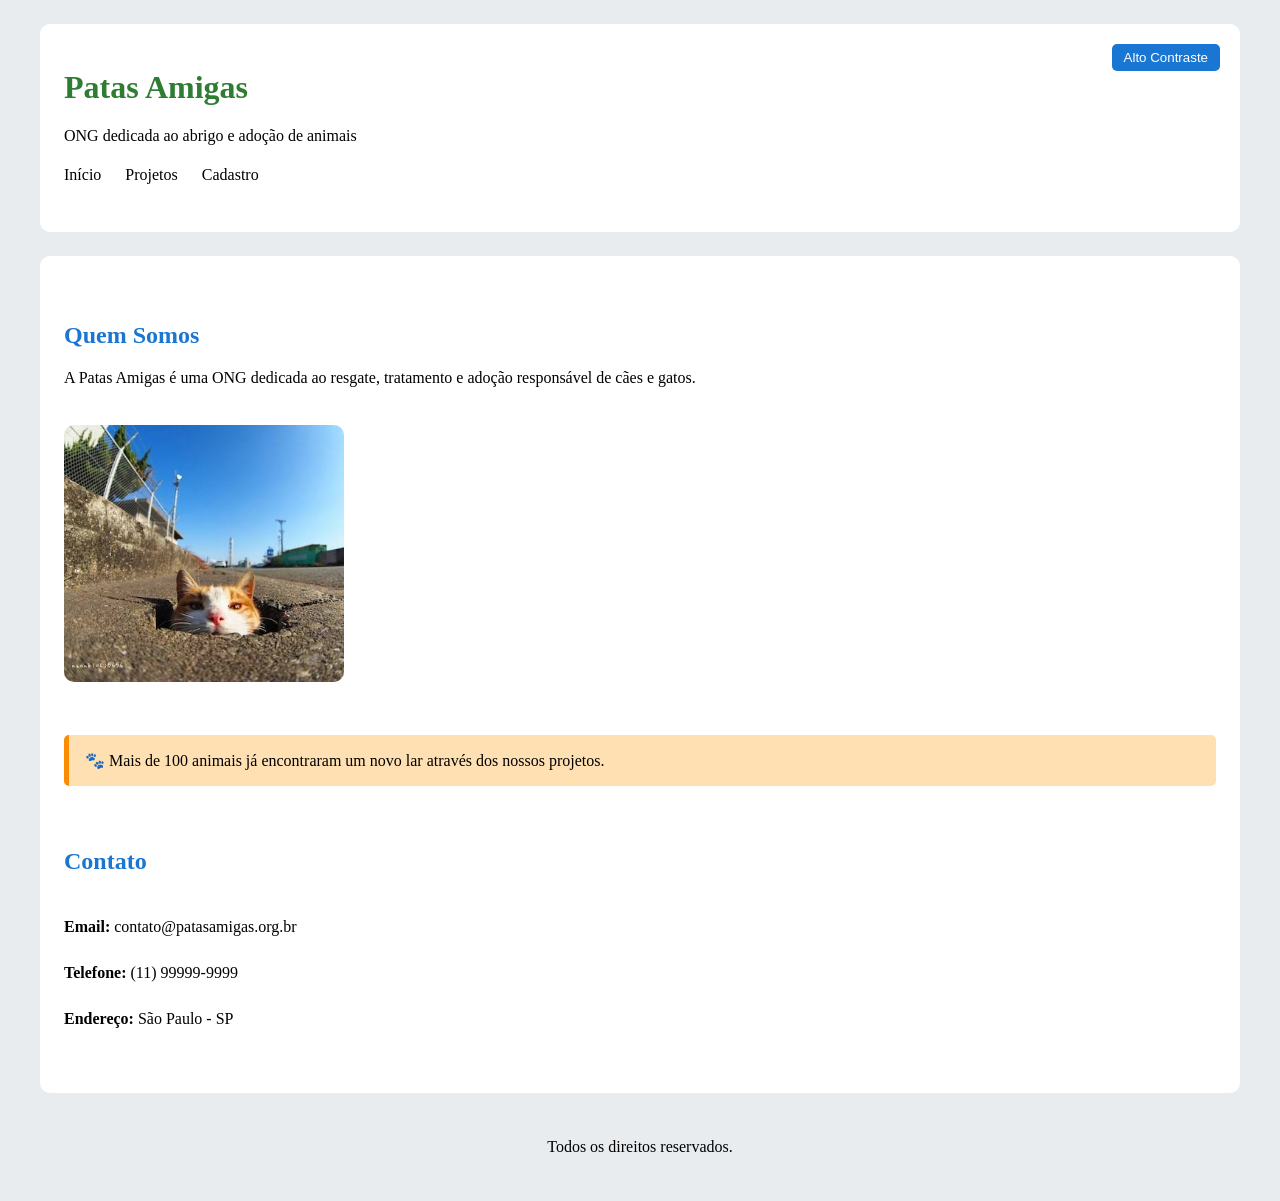
<file: index.html>
<!DOCTYPE html>

<html lang="pt-BR">

<head>

<title>Patas Amigas</title>

<link rel="stylesheet" href="CSS/style.css">

</head>

<body>

<header>

<h1>Patas Amigas</h1>

<button id="contraste">Alto Contraste</button>

<button class="menu-mobile">

☰

</button>

<p>ONG dedicada ao abrigo e adoção de animais</p>

<nav>

<a href="#index">Início</a>

<a href="#projetos">Projetos</a>

<a href="#cadastro">Cadastro</a>

</nav>

</header>

<main>

<div id="conteudo">

<section>

<h2>Quem Somos</h2>

<img src="Imagens/gato.jpg" alt="Foto de um gato se divertindo">

<p>A Patas Amigas é uma ONG dedicada ao resgate, tratamento e adoção responsável de cães e gatos.</p>

<h2>Contato</h2>

<p>Email: contato@patasamigas.org.br</p>

<p>Telefone: (11)99999-9999</p>

<p>Endereço: São Paulo - SP</p>

</section>

</div>

</main>

<footer>

<p>Todos os direitos reservados.</p>

</footer>

<script src="JS/router.js"></script>

<script src="JS/validacao.js"></script>

<script src="JS/storage.js"></script>

<script src="JS/app.js"></script>



</body>

</html>
</file>
<file: CSS/style.css>
:root {

--cor-principal: #2E7D32;
--cor-secundaria: #66BB6A;
--cor-destaque: #FB8C00;
--cor-azul: #1976D2;

--cor-branca: #FFFFFF;
--cor-cinza-claro: #BDBDBD;
--cor-cinza-escuro: #424242;
--cor-preta: #000000;

--titulo-grande: 32px;
--titulo-medio: 28px;
--titulo-secao: 24px;
--texto-padrao: 16px;
--texto-pequeno: 14px;

--espaco-pequeno: 8px;
--espaco-medio: 16px;
--espaco-grande: 24px;
--espaco-extra: 32px;
--espaco-gigante: 48px;
}

body {background-color: var(--cor-cinza-claro);

padding: var(--espaco-grande);

}

p {

font-size: var(--texto-padrao);

}

nav {

display: flex;

gap: var(--espaco-medio);

margin-top: var(--espaco-medio);

margin-bottom: var(--espaco-grande);

font-size: var(--texto-padrao);

}

h1 {

color: var(--cor-principal);

font-size: var(--titulo-grande);

margin-bottom: var(--espaco-medio);

}

h2 {

color: var(--cor-azul);

font-size: var(--titulo-secao);

margin-top: var(--espaco-grande);

}

a {

color: var(--cor-preta);

text-decoration: none;

margin-right: var(--espaco-pequeno);

}

header {

display: flex;
flex-direction: column;
background-color: var(--cor-branca);
padding: var(--espaco-grande);
border-radius: 10px;
margin-bottom: var(--espaco-grande);
position: relative;

}

main {

background-color: var(--cor-branca);

padding: var(--espaco-grande);

border-radius: 10px;

}

@media (max-width: 768px) {

img {

width: 100%;

}

}

@media (max-width: 600px) {

.menu-mobile {

display: block;

}

body {

padding: var(--espaco-medio);

}

nav {

display: none;

}

}

@media (max-width: 480px) {

h1 {

font-size: 24px;

}

}

@media (max-width: 900px) {

img {

width: 50%;

}

}

body.dark-mode {

background-color: #121212;

color: #ffffff;
}

@media (min-width: 1200px) {

body {

max-width: 1200px;
margin: auto;

}

}

footer {

margin-top: var(--espaco-grande);

padding: var(--espaco-medio);

text-align: center;

}

form {

display: flex;

flex-direction: column;

}

a:hover {

cursor: pointer;

color: var(--cor-principal);

}

button {

background-color: var(--cor-principal);

color: var(--cor-branca);

padding: var(--espaco-medio);

border: none;

border-radius: 5px;

}

button:hover {

cursor: pointer;

background-color: var(--cor-secundaria);

}

input {

padding: var(--espaco-pequeno);

margin-bottom: var(--espaco-medio);

border-radius: 5px;

border: 1px solid var(--cor-cinza-escuro);

}

input:focus {

border: 2px solid var(--cor-azul);

outline: none;

}

.card {

background-color: var(--cor-branca);

padding: var(--espaco-grande);

border-radius: 10px;

margin-bottom: var(--espaco-grande);

border: 1px solid var(--cor-cinza-escuro);

}

.card:hover {

background-color: var(--cor-cinza-claro);

cursor: pointer;

}

button:active {

background-color: var(--cor-destaque);

}

input:valid {

border:2px solid var(--cor-principal);

}

input:invalid {

border: 2px solid red;

}

.menu-mobile {

display: none;

background-color: var(--cor-principal);

color: var(--cor-branca);

padding: var(--espaco-pequeno);

border: none;

border-radius: 5px;

}


.badge {

background-color: var(--cor-destaque);

color: var(--cor-branca);

padding: var(--espaco-pequeno);

border-radius: 5px;

font-size: var(--texto-pequeno);

display: inline-block;

margin-left: var(--espaco-pequeno);

}

.alerta {

grid-column: span 12;

background-color: #FFE0B2;

padding: var(--espaco-medio);

border-left: 5px solid var(--cor-destaque);

border-radius: 5px;

margin-bottom: var(--espaco-medio);

}

.toast {

grid-column: span 12;

background-color: var(--cor-principal);

color: var(--cor-branca);

padding: var(--espaco-medio);

border-radius: 5px;

margin-top: var(--espaco-grande);

text-align: center;

}

.modal {

grid-column: span 12;
background-color: var(--cor-branca);
border: 1px solid var(--cor-cinza-escuro);
padding: var(--espaco-grande);
border-radius: 10px;
margin-top: var(--espaco-grande);
text-align: center;

}

body.dark-mode header,
body.dark-mode main,
body.dark-mode .card,
body.dark-mode .modal {
background-color: #1e1e1e;
color: #ffffff;
}

body.dark-mode a {
color: #90caf9;
}

body.dark-mode h1,
body.dark-mode h2 {
color: #90caf9;
}

body {
font-family: "Times New Roman", Times, serif;
background-color: #e9ecef;
}
 
header {
box-shadow: 0 2px 10px rgba(0, 0, 0, 0.15);
}
 
nav {
justify-content: flex-start;
}
 
nav a {
padding: 10px 15px;
border-radius: 5px;
transition: 0.3s;
font-weight: bold;
}
 
nav a:hover {
background-color: var(--cor-principal);
color: white;
}

footer {
margin-top: var(--espaco-grande);
padding: var(--espaco-medio);
text-align: center;
background-color: transparent;
color: var(--cor-preta);
border-radius: 0;
}
 
#formCadastro {
max-width: 600px;
margin: 0 auto;
}
  
#formCadastro button {
width: 300px;
display: block;
margin: 0 auto;
}

.toast {
text-align: center;
}

section {
width: 100%;
margin: 0;
}

img {
display: block;
width: 280px;
max-width: 100%;
border-radius: 10px;
margin: 15px 0;
}

.alerta {
margin: 20px 0;
}

h2 {
text-align: left;
}

#contraste {
position: absolute;
top: 20px;
right: 20px;
padding: 6px 12px;
background-color: #1976D2;
color: white;
border: none;
border-radius: 5px;
cursor: pointer;
}

#contraste:hover {
background-color: #1565C0;
}
.modal h2 {
text-align: center;
}

p {
font-size: var(--texto-padrao);
margin: 5px 0;
}
</file>
